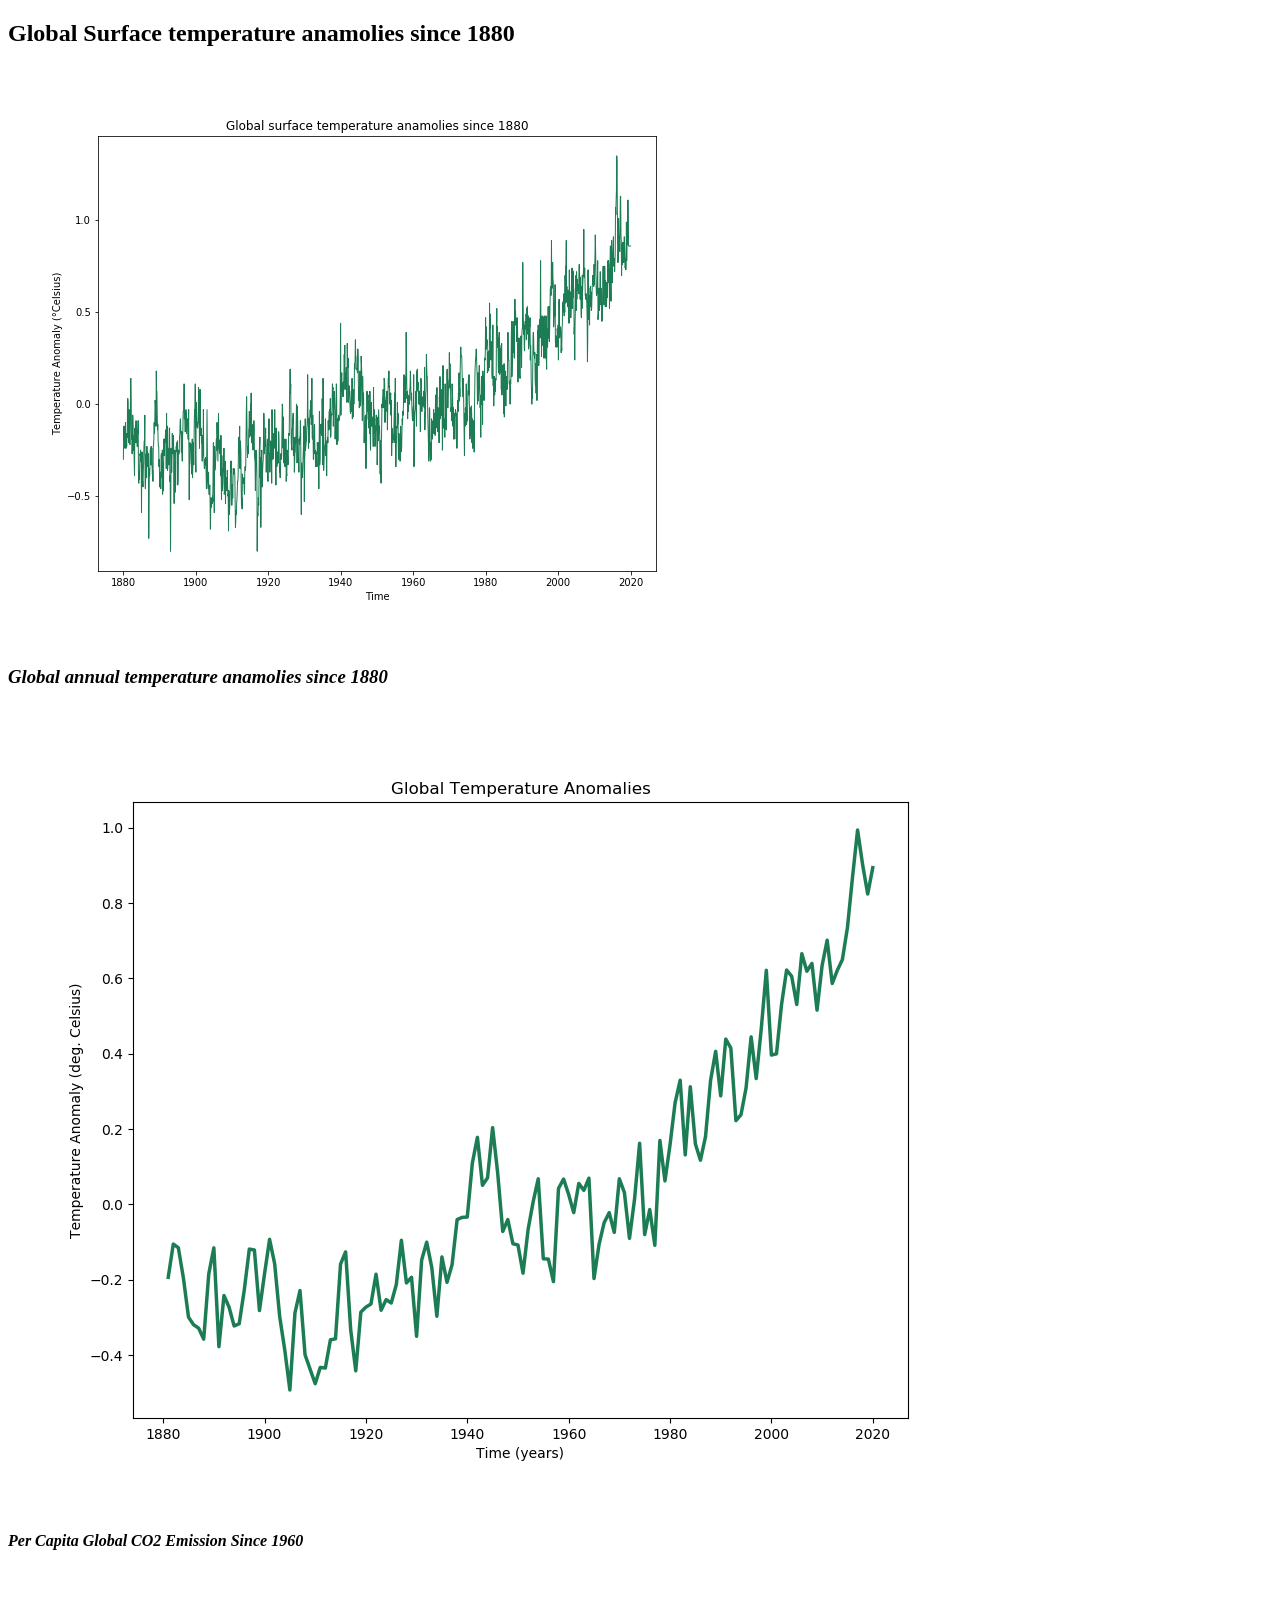
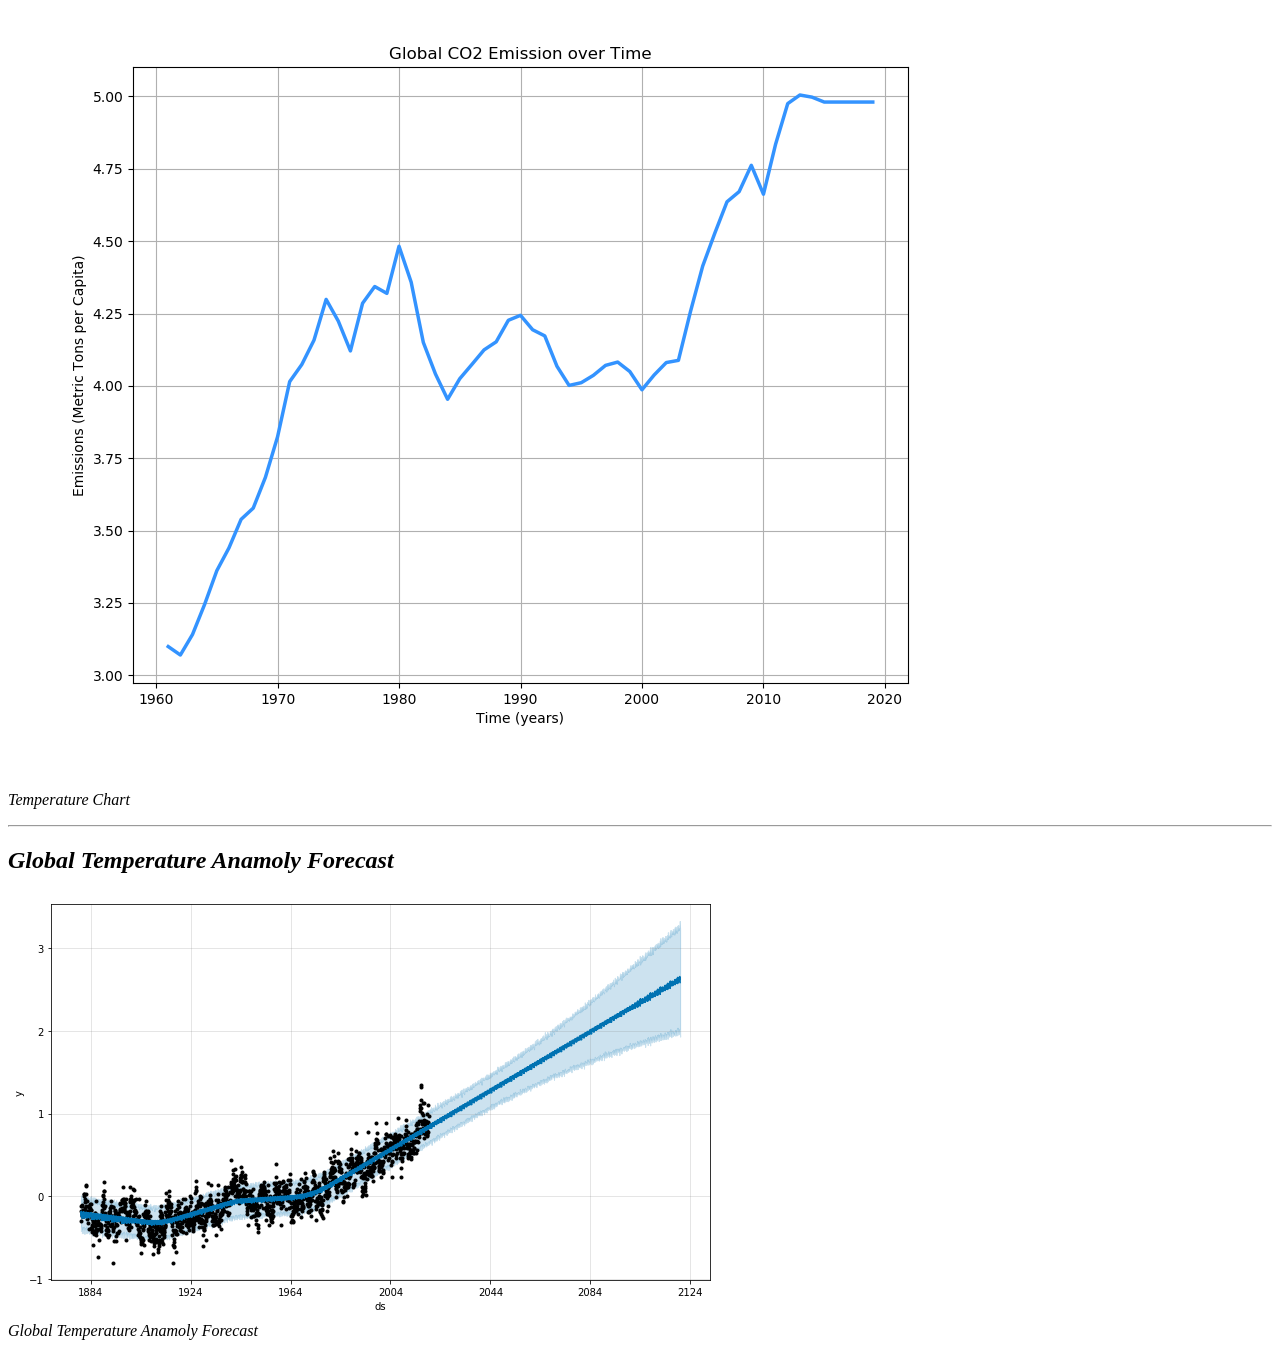
<file: templates/index.html>
<!DOCTYPE html>
<html lang="en">

<head>
  <meta charset="UTF-8">
  <title>WeatherPy</title>
</head>

<body>
  <section>
    <h1>Global Surface temperature anamolies since 1880</h1>
    <article>
    <a target="_blank" href="/static/images/Global surface temperature anamolies since 1880.png">
      <img src="/static/images/Global surface temperature anamolies since 1880.png" alt="Global Surface temperature anamolies">
    </a>
    <h1><em>Global annual temperature anamolies since 1880</em></h1>
    <article>
    <a target="_blank" href="/static/images/Global_annual_temperature_anamolies_since_1880.png">
    <img src="/static/images/Global_annual_temperature_anamolies_since_1880.png" alt="Global annual temperature anamolies">
    </a>
    <h1><em>Per Capita Global CO2 Emission Since 1960</em></h1>
    </article>
      <a href="/static/images/Global_CO2_Emission_Since_1960.png">
      <img target="_blank" src="/static/images/Global_CO2_Emission_Since_1960.png" alt="TGlobal CO2 Emission">
      </a>
      <p><em>Temperature Chart</em></p>
    </article>
    <hr>
     <h1><em>Global Temperature Anamoly Forecast</em></h1>
    </article>

      <a target="_blank" href="../images/GlobalTempAnamoly_fbProhet.png">
      <img src="/static/images/GlobalTempAnamoly_fbProhet.png" alt="Global Temperature Anamoly Forecast">
      </a>
      <figcaption><em>Global Temperature Anamoly Forecast</em></figcaption>
    </figure>
  </section>
</body>

</html>
</file>
